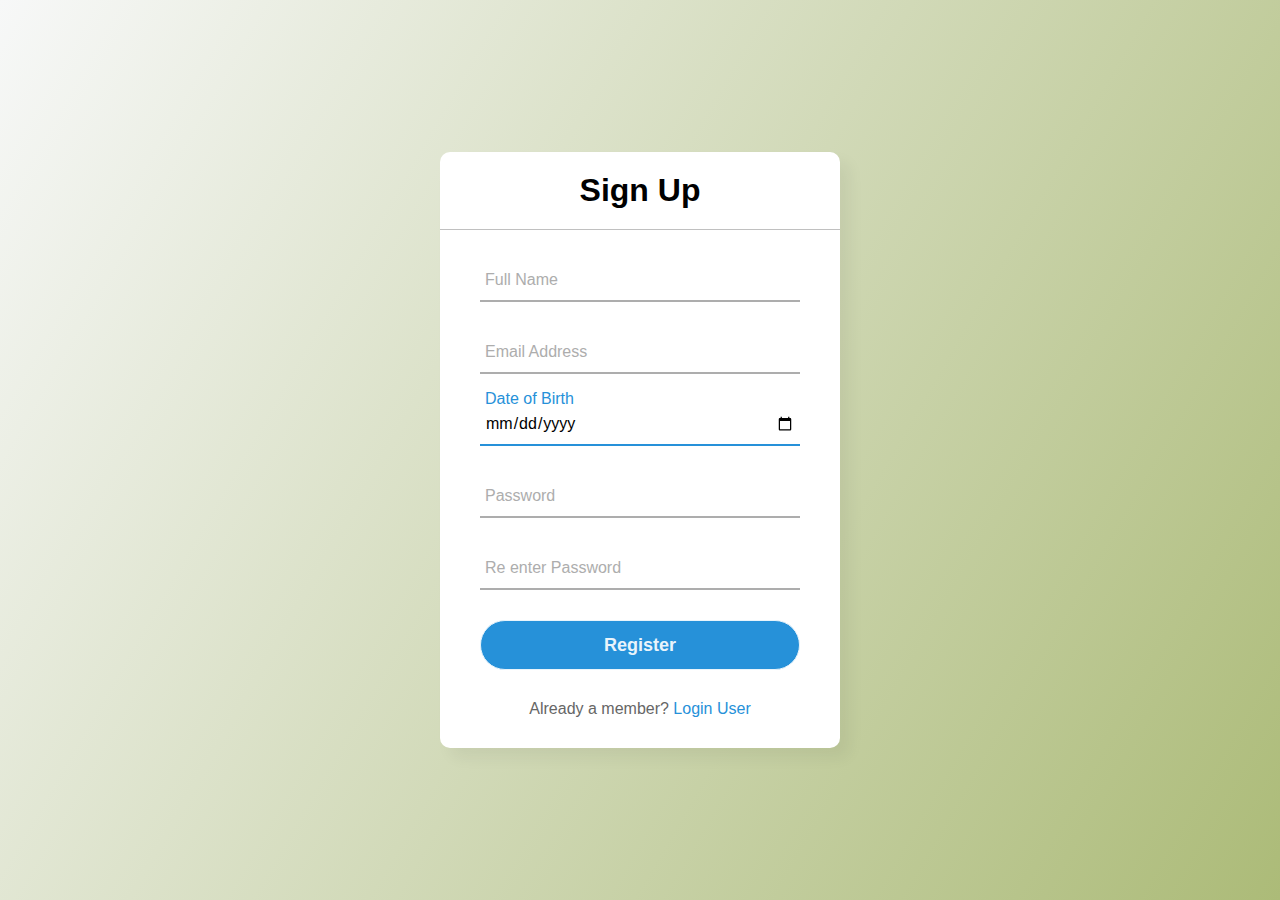
<file: signUp.html>
<!DOCTYPE html>
<html lang="en">
<head>
    <meta charset="UTF-8">
    <meta http-equiv="X-UA-Compatible" content="IE=edge">
    <meta name="viewport" content="width=device-width, initial-scale=1.0">
    <title>Document</title>
    <link rel="stylesheet" href="style.css">
</head>
<body>
    <div class="center">
        <h1>Sign Up</h1>
        <form method="post" action="index.html">
          <div class="txt_field">
            <input type="text" required>
            <span></span>
            <label>Full Name</label>
          </div>
          <div class="txt_field">
            <input type="email" required>
            <span></span>
            <label>Email Address</label>
          </div>
          <div class="txt_field">
            <input type="date">
            <span></span>
            <label>Date of Birth</label>
          </div>
          <div class="txt_field">
            <input type="password"required>
            <span></span>
            <label>Password</label>
          </div>
          <div class="txt_field">
            <input type="password"required >
            <span></span>
            <label>Re enter Password</label>
          </div>
          
          
          <input type="submit" value="Register">
          <div class="signup_link">
            Already a member? <a href="dashboard.html">Login User</a>
          </div>
    
</body>
</html>
</file>
<file: style.css>
*{
  margin: 0;
  padding: 0;
  box-sizing: border-box;
  font-family: "Poppins", sans-serif;
}
body{
  margin: 0;
  padding: 0;
  background: linear-gradient(120deg,#F7F8F8, #ACBB78);
  height: 100vh;
  overflow: hidden;
}
.center{
  position: absolute;
  top: 50%;
  left: 50%;
  transform: translate(-50%, -50%);
  width: 400px;
  background: white;
  border-radius: 10px;
  box-shadow: 10px 10px 15px rgba(0,0,0,0.05);
}
.center h1{
  text-align: center;
  padding: 20px 0;
  border-bottom: 1px solid silver;
}
.center form{
  padding: 0 40px;
  box-sizing: border-box;
}
form .txt_field{
  position: relative;
  border-bottom: 2px solid #adadad;
  margin: 30px 0;
}
.txt_field input{
  width: 100%;
  padding: 0 5px;
  height: 40px;
  font-size: 16px;
  border: none;
  background: none;
  outline: none;
}
.txt_field label{
  position: absolute;
  top: 50%;
  left: 5px;
  color: #adadad;
  transform: translateY(-50%);
  font-size: 16px;
  pointer-events: none;
  transition: .5s;
}
.txt_field span::before{
  content: '';
  position: absolute;
  top: 40px;
  left: 0;
  width: 0%;
  height: 2px;
  background: #2691d9;
  transition: .5s;
}
.txt_field input:focus ~ label,
.txt_field input:valid ~ label{
  top: -5px;
  color: #2691d9;
}
.txt_field input:focus ~ span::before,
.txt_field input:valid ~ span::before{
  width: 100%;
}
.pass{
  margin: -5px 0 20px 5px;
  color: #a6a6a6;
  cursor: pointer;
}
.pass:hover{
  text-decoration: underline;
}
input[type="submit"]{
  width: 100%;
  height: 50px;
  border: 1px solid;
  background: #2691d9;
  border-radius: 25px;
  font-size: 18px;
  color: #e9f4fb;
  font-weight: 700;
  cursor: pointer;
  outline: none;
}
input[type="submit"]:hover{
  border-color: #2691d9;
  transition: .5s;
}
.signup_link{
  margin: 30px 0;
  text-align: center;
  font-size: 16px;
  color: #666666;
}
.signup_link a{
  color: #2691d9;
  text-decoration: none;
}
.signup_link a:hover{
  text-decoration: underline;
}
/* 
for dashborad part */
.left-header{
  width: 30%;
  height: 100vh;
  border: 1px solid #000;
}
#myInput {
  background-image: url('/css/searchicon.png');
  background-position: 10px 12px;
  background-repeat: no-repeat;
  width: 100%;
  font-size: 16px;
  padding: 12px 20px 12px 40px;
  border: 1px solid rgb(15, 14, 14);
  margin-bottom: 12px;
}
.top-header{
  height: 15vh;
  display: flex;
}

.right-header ul{
    padding-left: 120px;
    padding-top: 10px;
    align-items:right;
    justify-content: end;
}
.right-header ul li{
    
    list-style: none;
    display: inline-block;
    padding: 8px 12px;
    position: relative;
}
.right-header ul li a {
    color: rgb(55, 29, 204);
    text-decoration: none;
    font-size: 20px;
}
.right-header ul li::after{
    content: '';
    width:0%;
    height: 2px;
    background: #0b96af;
    display: block;
    margin: auto;

}
.right-header ul li:hover::after{
    content: '';
    width:100%;
    height: 2px;
    background: #0faad1;
    display: block;
    margin: auto;
    transition: 0.5s;

}
</file>
